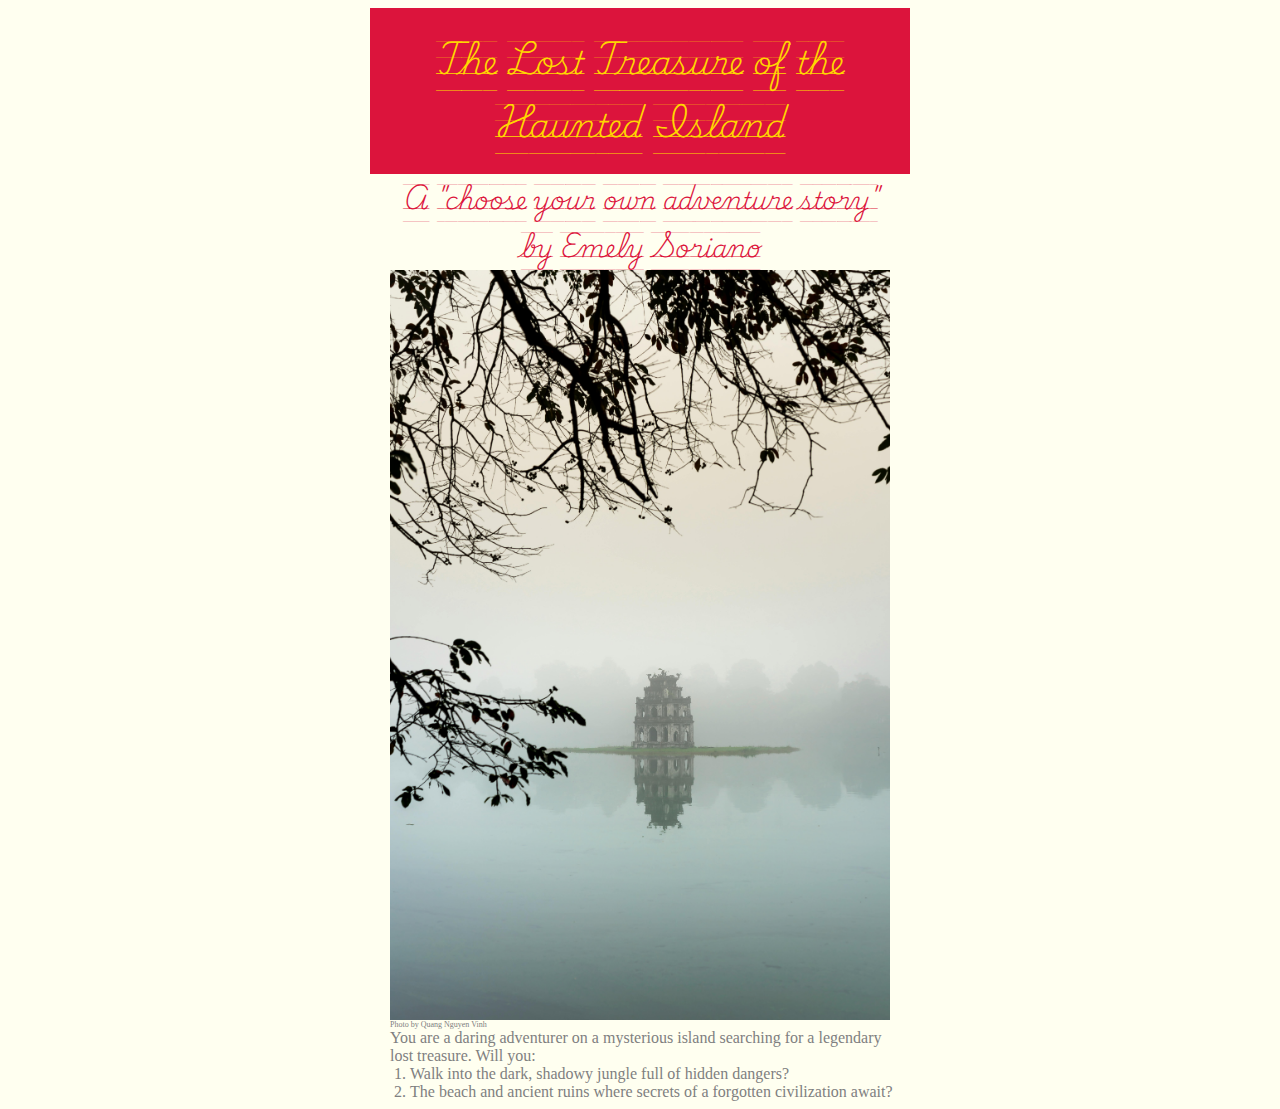
<file: index.html>
<!DOCTYPE html>
<html>
    <head>
        <title>The Lost Treasure of the Haunted Island</title>
        <link href="styles.css " rel="stylesheet"/>
        <link rel="preconnect" href="https://fonts.googleapis.com">
        <link rel="preconnect" href="https://fonts.gstatic.com" crossorigin>
        <link href="https://fonts.googleapis.com/css2?family=Oswald:wght@200..700&family=Playwrite+CO+Guides&display=swap" rel="stylesheet">
    </head>
    <body>
        <h1>The Lost Treasure of the Haunted Island</h1>
        <h2>A "choose your own adventure story"<br> by Emely Soriano</h2>
        <img src="images/haunted island.jpg" width=500 alt="A house on a tropical island with a cloudy sky overhead"/>
        <p class="credits"><a href="https://www.pexels.com/photo/a-castle-in-an-island-on-a-lake-2884822/">Photo</a> by Quang Nguyen Vinh</p>
        <p>You are a daring adventurer on a mysterious island searching for a legendary lost treasure. Will you:</p>
        <ol>
            <li><a href="darkjungle.html"> Walk into the dark, shadowy jungle full of hidden dangers?</a></li>
            <li><a href="beach.html" >The beach and ancient ruins where secrets of a forgotten civilization await?</a></li>
        </ol>
    </body>
</html>
</file>
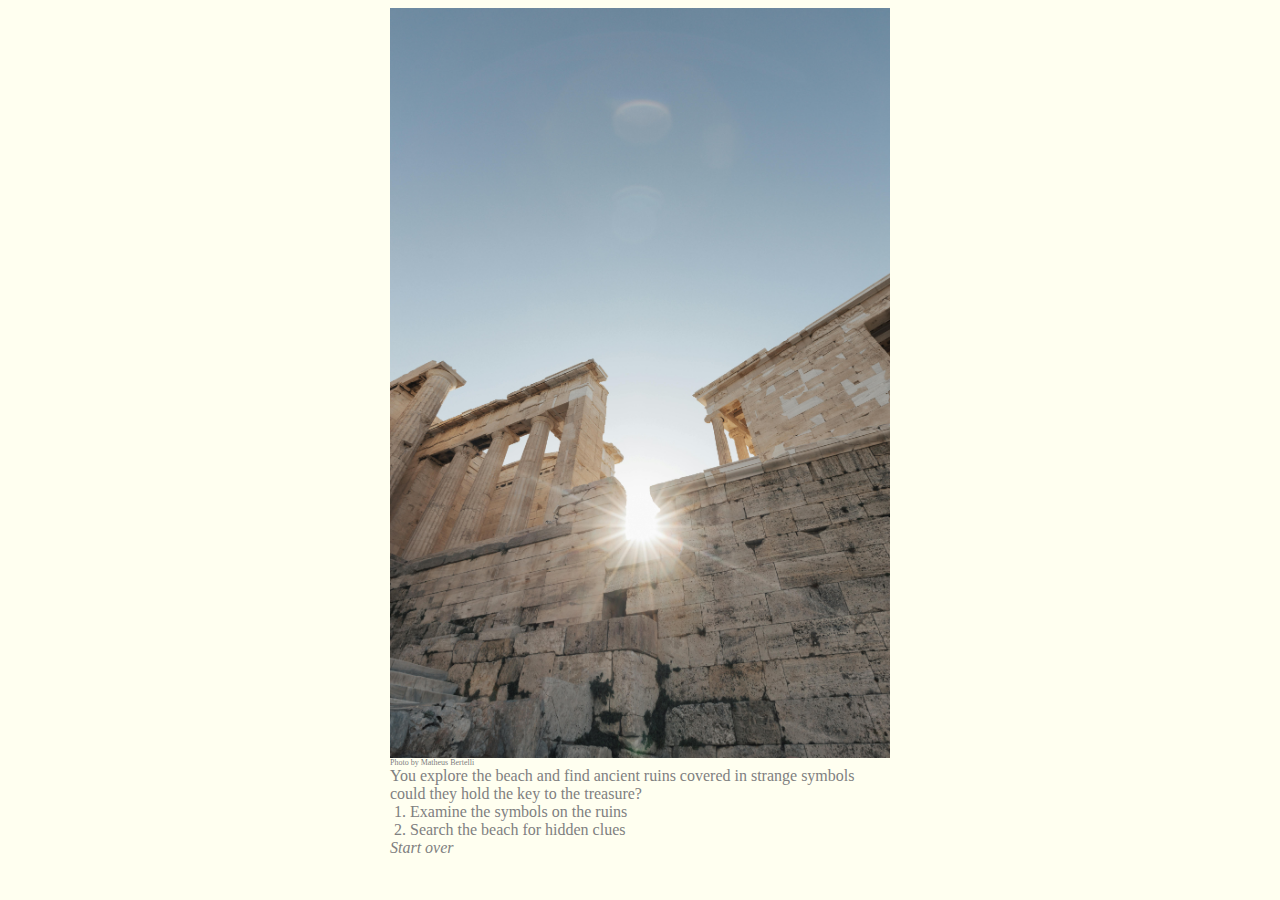
<file: beach.html>
<!DOCTYPE html>
<html>
    <head>
        <title>The Lost Treasure of the Haunted Island</title>
        <link href="styles.css " rel="stylesheet"/>
        <link rel="preconnect" href="https://fonts.googleapis.com">
        <link rel="preconnect" href="https://fonts.gstatic.com" crossorigin>
        <link href="https://fonts.googleapis.com/css2?family=Oswald:wght@200..700&family=Playwrite+CO+Guides&display=swap" rel="stylesheet">
    </head>
    <body>
        <img src="images/ancient ruins.jpg" width="500" alt="ancient ruins/"/>
        <p class="credits"><a href="https://www.pexels.com/photo/the-sun-is-shining-through-the-clouds-over-the-acropolis-15141431/">Photo by</a> Matheus Bertelli</p>
        <p>You explore the beach and find ancient ruins covered in strange symbols could they hold the key to the treasure?</p>
        <ol>
            <li><a href=" ruins.html">Examine the symbols on the ruins</a></li>
            <li><a href="hidden_clues.html">Search the beach for hidden clues</a></li>
        </ol>
        <p class="start"><a href="index.html"> Start over</a></p>
    </body>
</html>
</file>
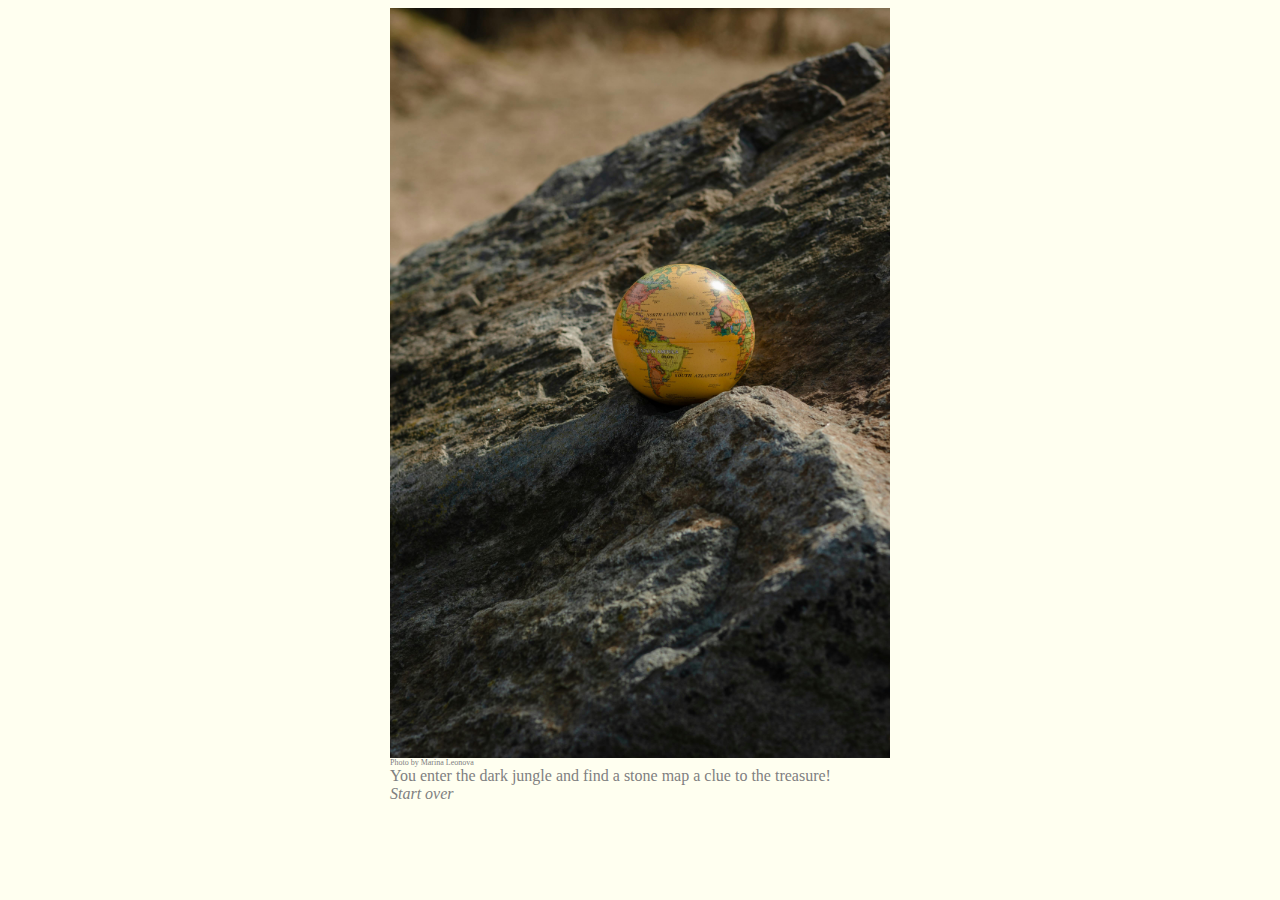
<file: darkjungle.html>
<!DOCTYPE html>
<html>
    <head>
        <title>The Lost Treasure of the Haunted Island</title>
        <link href="styles.css " rel="stylesheet"/>
        <link rel="preconnect" href="https://fonts.googleapis.com">
        <link rel="preconnect" href="https://fonts.gstatic.com" crossorigin>
        <link href="https://fonts.googleapis.com/css2?family=Oswald:wght@200..700&family=Playwrite+CO+Guides&display=swap" rel="stylesheet"> 
    </head>
    <body>
        <img src="images/stone map.jpg" width="500" alt="stone map"/>
        <p class="credits"><a href=" https://www.pexels.com/photo/earth-globe-on-boulder-7634185/">Photo by</a> Marina Leonova</p>
       <p>You enter the dark jungle and find a stone map a clue to the treasure!</p>
       <p class="start"><a href="index.html"> Start over</a></p>
    </body>
</html>
</file>
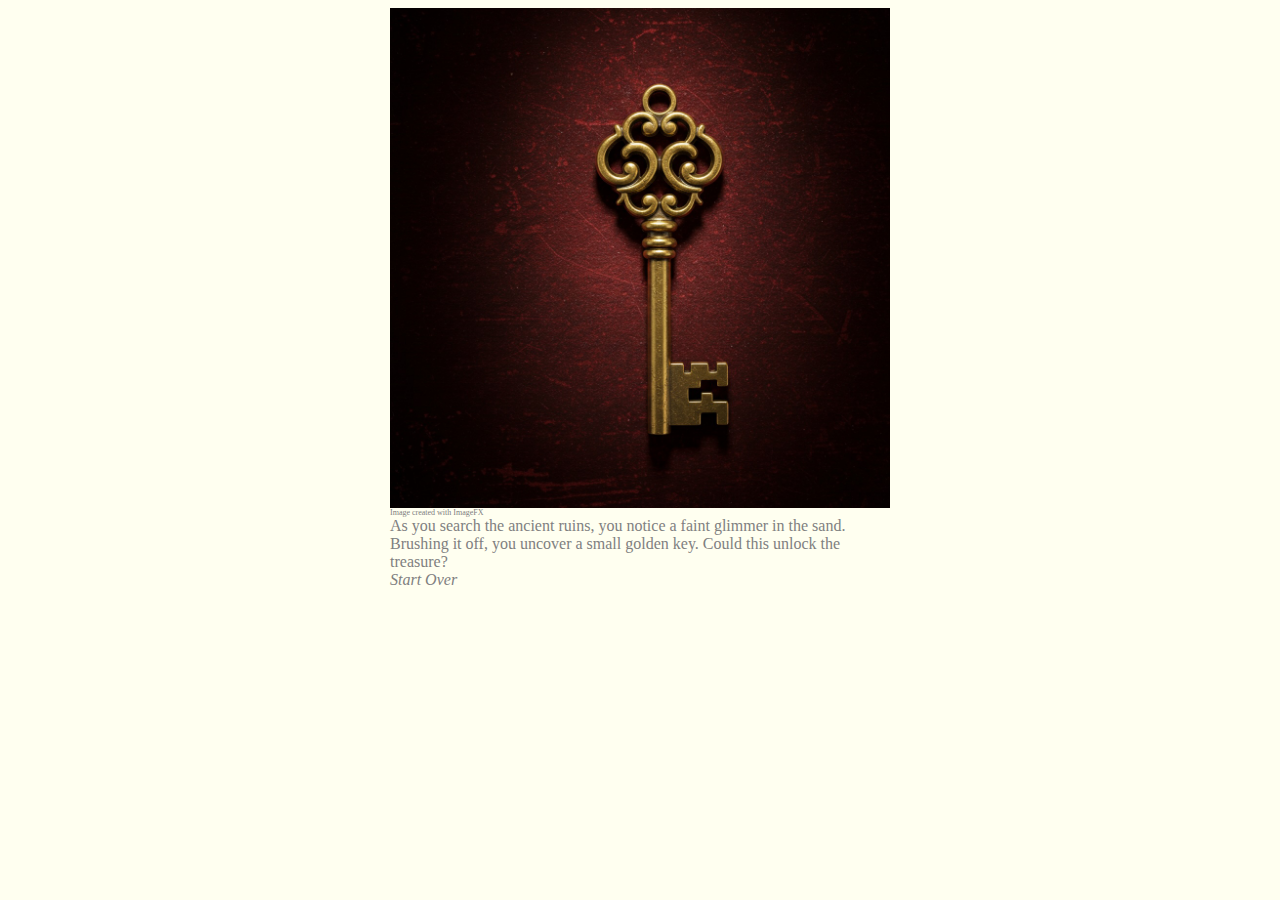
<file: hidden_clues.html>
<!DOCTYPE html>
<html>
    <head>
        <title>The Lost Treasure of the Haunted Island</title>
        <link href="styles.css " rel="stylesheet"/>
        <link rel="preconnect" href="https://fonts.googleapis.com">
        <link rel="preconnect" href="https://fonts.gstatic.com" crossorigin>
        <link href="https://fonts.googleapis.com/css2?family=Oswald:wght@200..700&family=Playwrite+CO+Guides&display=swap" rel="stylesheet">
    </head>
    <body>
         <img src="images/Golden key.jpg" width="500" alt="Golden key"/>
        <p class="credits">Image created with <a href=" https://labs.google/fx/tools/image-fx?mediaKey=CAMaJDFjZWE5OGEyLWMzNjItNDIzYi1iNDUzLTFiMGMzODQ4Y2FjMiIDQ0FFKiQyNjA0MTJmNC0wY2Y4LTRiZjctODEwYi01ZDliNWFlOTI3ZTg" >ImageFX</a></p>
        <p>As you search the ancient ruins, you notice a faint glimmer in the sand. Brushing it off, you uncover a small golden key. Could this unlock the treasure?</p>
        <p></p>
        <p class="start"><a href="index.html">Start Over</a></p>
    </body>
</html>
</file>
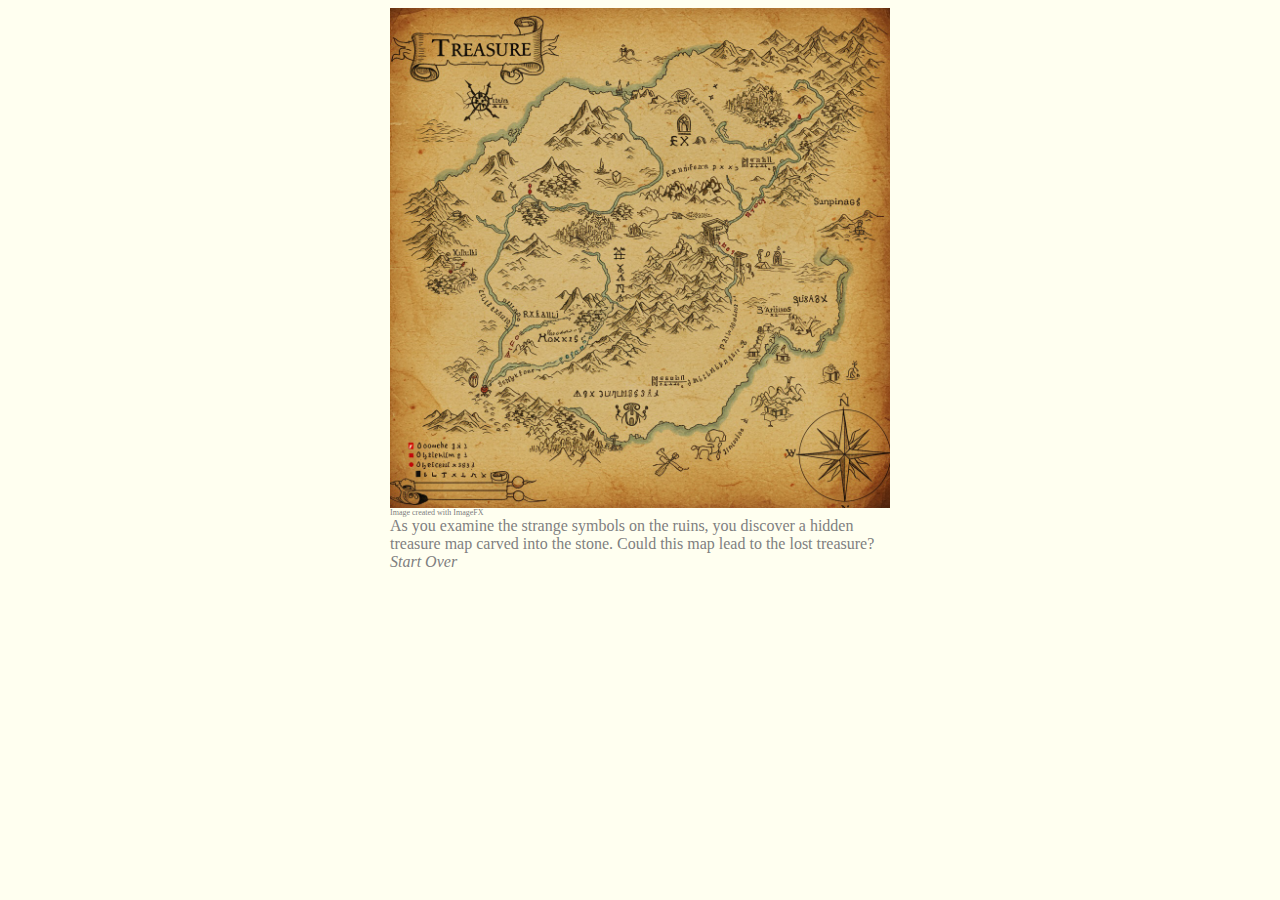
<file: ruins.html>
<!DOCTYPE html>
<html>
    <head>
        <title>The Lost Treasure of the Haunted Island</title>
        <link href="styles.css " rel="stylesheet"/>
        <link rel="preconnect" href="https://fonts.googleapis.com">
        <link rel="preconnect" href="https://fonts.gstatic.com" crossorigin>
        <link href="https://fonts.googleapis.com/css2?family=Oswald:wght@200..700&family=Playwrite+CO+Guides&display=swap" rel="stylesheet">
    </head>
    <body>
        <img src="images/ancient treasure map.jpg" width="500" alt="Ancient Treasure Map"/>
        <p class="credits">Image created with <a href=" https://labs.google/fx/tools/image-fx?mediaKey=CAMaJDFjZWE5OGEyLWMzNjItNDIzYi1iNDUzLTFiMGMzODQ4Y2FjMiIDQ0FFKiQyNjA0MTJmNC0wY2Y4LTRiZjctODEwYi01ZDliNWFlOTI3ZTg" >ImageFX</a></p>
        <p>As you examine the strange symbols on the ruins, you discover a hidden treasure map carved into the stone. Could this map lead to the lost treasure?</p>
        <p class="start"><a href="index.html">Start Over</a></p>
    </body>
</html>
</file>
<file: styles.css>
body {background-color: #FFFFF0;
font-family: 'Times New Roman', serif;}
h1 { color: #FFD700;
    width: 500px;
    text-align: center;
    margin: 0 auto;
    background-color: #DC143C; 
    padding: 20px;}
h2 { color: #DC143C; 
    width: 500px;
    margin: 0 auto;
    text-align: center;}
    h1, h2{font-family: "Playwrite CO Guides", serif;
        font-weight: 400;
        font-style: normal;}
img { display: block; 
    margin: 0 auto; }
p,ol, li, a{
    margin: 0 auto; 
    width: 500px;
    color: grey; }
a {text-decoration: none; }
a:hover { color: darkgrey;}
p.credits { font-size: 0.5em; }
p.start{font-style: italic;}
</file>
